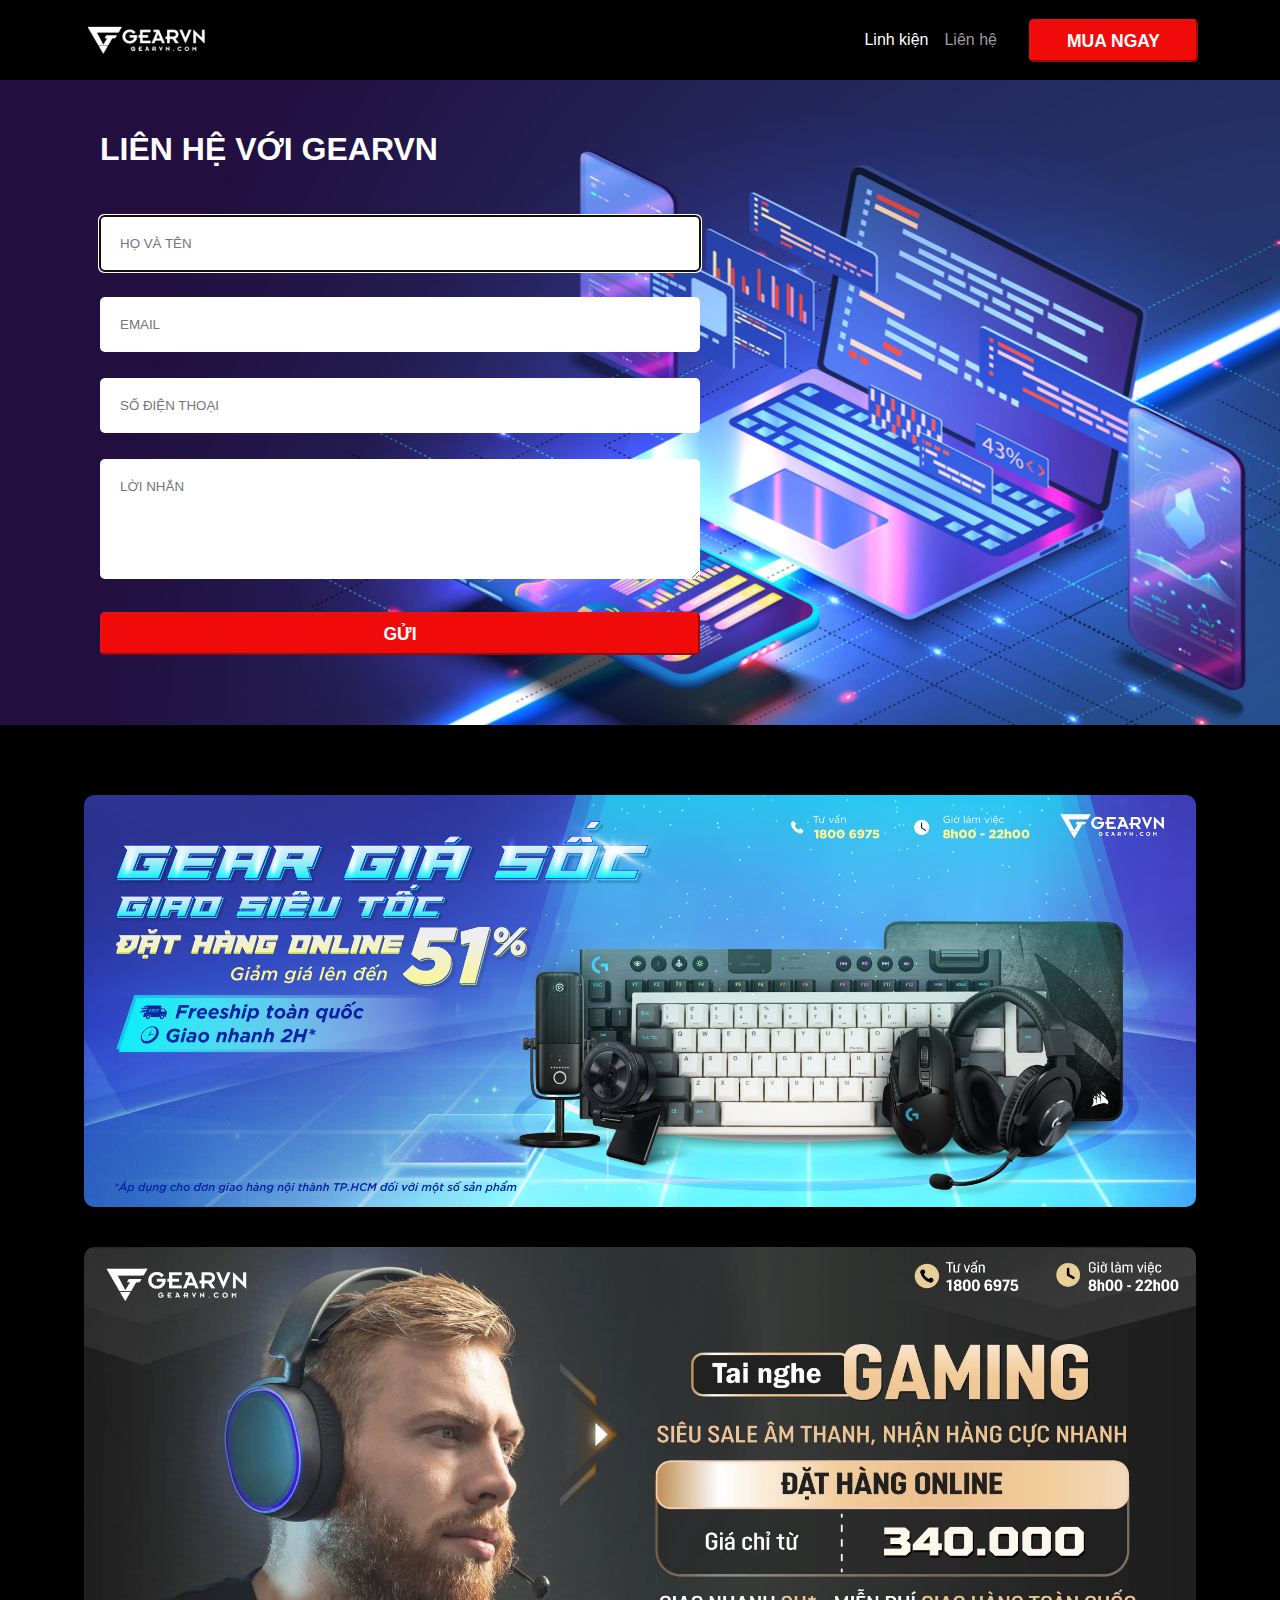
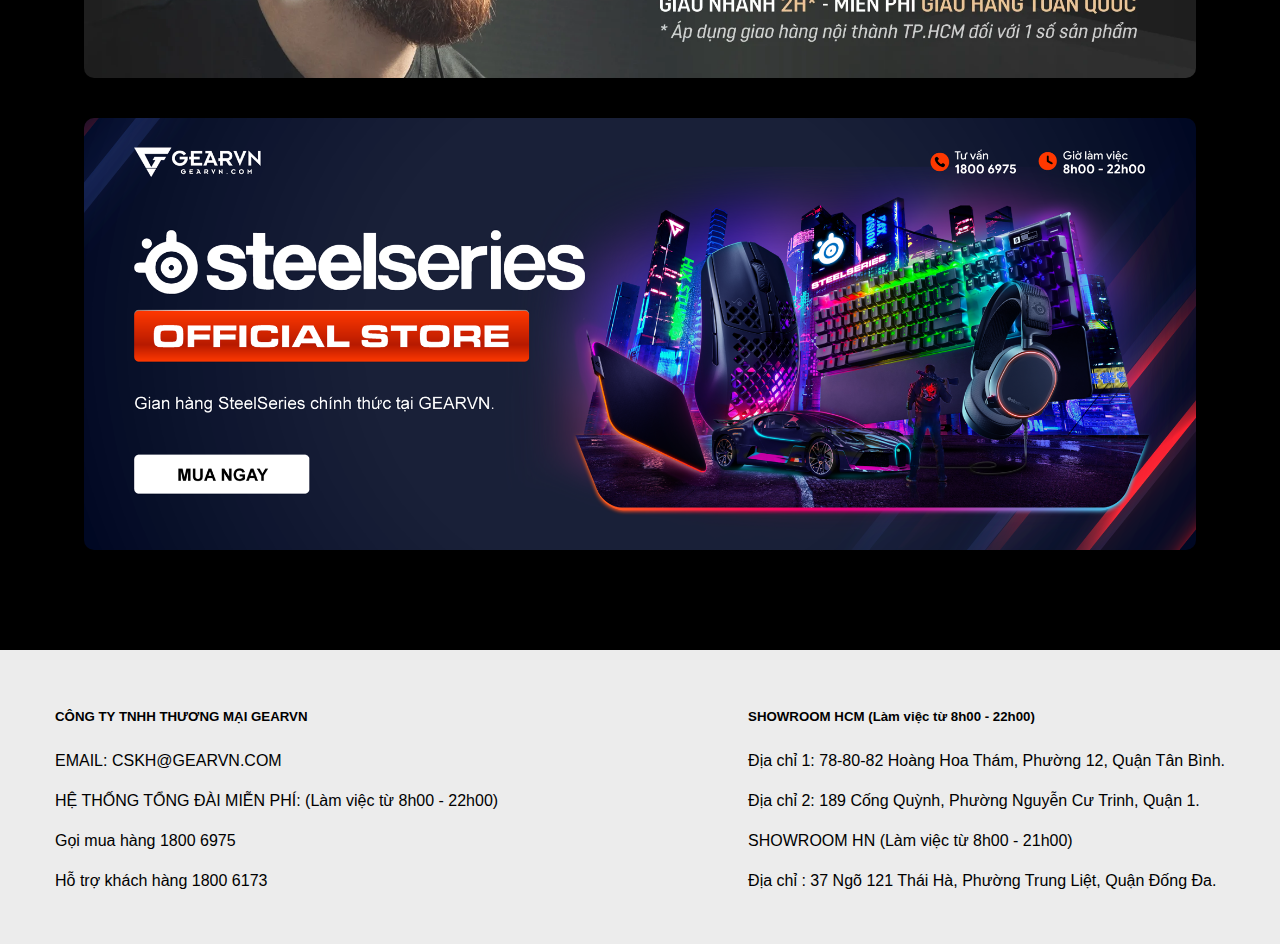
<file: contact.html>
<!DOCTYPE html>
<html lang="en">
  <head>
    <meta charset="utf-8" />
    <meta
      name="viewport"
      content="width=device-width, initial-scale=1, shrink-to-fit=no"
    />
    <meta name="description" content="" />
    <meta name="author" content="" />
    <title>GEARVN LIÊN HỆ</title>
    <link rel="icon" type="image/x-icon" href="assets/img/favicon.png" />
    <link
      href="https://cdn.jsdelivr.net/npm/bootstrap-icons@1.5.0/font/bootstrap-icons.css"
      rel="stylesheet"
    />
    <link rel="preconnect" href="https://fonts.gstatic.com" />
    <link
      href="https://fonts.googleapis.com/css2?family=Newsreader:ital,wght@0,600;1,600&amp;display=swap"
      rel="stylesheet"
    />
    <link
      href="https://fonts.googleapis.com/css2?family=Mulish:ital,wght@0,300;0,500;0,600;0,700;1,300;1,500;1,600;1,700&amp;display=swap"
      rel="stylesheet"
    />
    <link
      href="https://fonts.googleapis.com/css2?family=Kanit:ital,wght@0,400;1,400&amp;display=swap"
      rel="stylesheet"
    />
    <link href="css/bootstrap.css" rel="stylesheet" />
    <link href="css/styles.css" rel="stylesheet" />

    <style>
      main {
        background-image: url("assets/img/contact/contact-bg.jpg");
        background-repeat: no-repeat;
        background-size: cover;
        margin-top: 60px;
        padding: 70px 100px;
        color: rgb(255, 255, 255);
      }
      h2 {
        padding-bottom: 40px;
      }
      @media only screen and (min-width: 420px) {
        textarea {
          height: 120px;
        }
        main button {
          padding: 0;
          flex: 0 0 auto;
          width: 100%;
        }
      }
      @media only screen and (max-width: 768px) {
        .col-md-12 {
          flex: 0 0 auto;
          width: 100%;
        }
        h2 {
          font-size: 1.5rem;
          text-align: center;
        }
        .small {
          font-size: 1rem;
        }
        main button {
          padding: 0;
          flex: 0 0 auto;
          width: 100%;
        }
        .small {
          font-size: 0.875em;
          text-transform: uppercase;
          text-align: center;
          padding: 0 43%;
        }
      }
      @media only screen and (min-width: 769px) {
        input,
        textarea {
          max-width: 600px;
        }
        button .small.send {
          text-transform: uppercase;
          font-weight: bold;
          text-align: center;
          padding: 0 45%;
        }
        main button {
          max-width: 600px;
          width: 100%;
        }
      }
    </style>
  </head>
  <body id="page-top">
    <!-- Navigation-->
    <nav
      class="navbar navbar-expand-lg navbar-light fixed-top shadow-sm"
      id="mainNav"
    >
      <div class="container px-5">
        <a class="navbar-brand" href="#page-top"
          ><img src="assets/img/Logo.png" width="130px"
        /></a>
        <button
          class="navbar-toggler"
          type="button"
          data-bs-toggle="collapse"
          data-bs-target="#navbarResponsive"
          aria-controls="navbarResponsive"
          aria-expanded="false"
          aria-label="Toggle navigation"
        >
          Menu
          <i class="bi-list"></i>
        </button>
        <div class="collapse navbar-collapse" id="navbarResponsive">
          <ul class="navbar-nav ms-auto me-4 my-3 my-lg-0">
            <!-- <li class="nav-item"><a class="nav-link me-lg-3" href="#features">Trang chủ</a></li> -->
            <li class="nav-item">
              <a class="nav-link me-lg-3" href="index.html">Linh kiện</a>
            </li>
            <li class="nav-item">
              <a class="nav-link me-lg-3 active" href="#">Liên hệ</a>
            </li>
          </ul>
          <button
            class="btn btn-warning btn-lg"
            data-bs-toggle="modal"
            data-bs-target="#feedbackModal"
          >
            <span class="d-flex align-items-center">
              <span class="small">Mua ngay</span>
            </span>
          </button>
        </div>
      </div>
    </nav>

    <main>
      <h2>LIÊN HỆ VỚI GEARVN</h2>
      <form id="contactForm">
        <div class="row align-items-stretch mb-8">
          <div class="col-md-12">
            <div class="form-group">
              <input
                class="form-control"
                id="name"
                type="text"
                placeholder="HỌ VÀ TÊN"
                required="required"
                autofocus
              />
              <p class="help-block text-danger"></p>
            </div>
            <div class="form-group">
              <input
                class="form-control"
                id="email"
                type="email"
                placeholder="EMAIL"
                required="required"
              />
              <p class="help-block text-danger"></p>
            </div>
            <div class="form-group mb-md-0">
              <input
                class="form-control"
                id="phone"
                type="tel"
                placeholder="SỐ ĐIỆN THOẠI"
                required="required"
              />
              <p class="help-block text-danger"></p>
            </div>
            <div class="form-group form-group-textarea mb-md-0">
              <textarea
                class="form-control"
                id="message"
                placeholder="LỜI NHẮN"
                row="100"
                required="required"
              ></textarea>
              <p class="help-block text-danger"></p>
            </div>
          </div>
        </div>
      </form>
      <button
        class="btn btn-warning btn-lg"
        data-bs-toggle="modal"
        data-bs-target="#feedbackModal"
      >
        <span class="d-flex align-items-center">
          <span class="small send">GỬI</span>
        </span>
      </button>
    </main>
    <section class="section3 contact">
      <picture>
        <img src="assets/img/PC/BANNER-PC-4.JPG" />
        <img src="assets/img/PC/BANNER-PC-5.JPG" />
        <img src="assets/img/PC/BANNER-PC-6.JPG" />
      </picture>
    </section>
    <!-- Footer-->
    <footer>
      <div class="item">
        <div class="column1">
          <h5>CÔNG TY TNHH THƯƠNG MẠI GEARVN</h5>
          <p>EMAIL: CSKH@GEARVN.COM</p>
          <p>HỆ THỐNG TỔNG ĐÀI MIỄN PHÍ: (Làm việc từ 8h00 - 22h00)</p>
          <p>Gọi mua hàng 1800 6975</p>
          <p>Hỗ trợ khách hàng 1800 6173</p>
        </div>
        <div class="column1">
          <h5>SHOWROOM HCM (Làm việc từ 8h00 - 22h00)</h5>
          <p>Địa chỉ 1: 78-80-82 Hoàng Hoa Thám, Phường 12, Quận Tân Bình.</p>
          <p>Địa chỉ 2: 189 Cống Quỳnh, Phường Nguyễn Cư Trinh, Quận 1.</p>
          <p>SHOWROOM HN (Làm việc từ 8h00 - 21h00)</p>
          <p>Địa chỉ : 37 Ngõ 121 Thái Hà, Phường Trung Liệt, Quận Đống Đa.</p>
        </div>
      </div>
    </footer>
  </body>
</html>
</file>
<file: css/styles.css>
*,
*::before,
*::after {
  box-sizing: border-box;
}
html{
  font-family:sans-serif !important;
  scroll-padding-top: 4.5rem;
}
body {
  margin: 0;
  font-size: 1rem;
  font-weight: 500;
  line-height: 1.5;
  color: #fff;
  background-color: #fff;
  -webkit-text-size-adjust: 100%;
  -webkit-tap-highlight-color: rgba(0, 0, 0, 0);
}

.section1{
  background-image: url('https://static.ladipage.net/5bf3dc7edc60303c34e4991f/untitled-2-20210520084235.jpg');
  background-size: cover;
  padding: 280px;
  margin-top: 60px
}
.section1.acces{
  background-image: url('https://landing.coolermaster.com/apac/warzone-gaming-pc-gear-giveaway/img/hero-1920x680-vn-1.jpg');
  background-size: cover;
  padding:280px;
  margin-top: 60px
}
h4, h3, h2, h1{
  margin-top: 0;
  margin-bottom: 0.5rem;
  font-weight: 600;
  line-height: 1.2;
}
h1{
  font-size: calc(1.375rem + 1.5vw);
}
@media (min-width: 1200px) {
  h1{
    font-size: 2.5rem;
  }
}

h2{
  font-size: calc(1.325rem + 0.9vw);
}
@media (min-width: 1200px) {
  h2{
    font-size: 2rem;
  }
}

h3{
  font-size: calc(1.3rem + 0.6vw);
}
@media (min-width: 1200px) {
  h3, .h3 {
    font-size: 1.75rem;
  }
}
p {
  margin-top: 0;
  margin-bottom: 1rem;
}
ul {
  padding-left: 2rem;
  margin-top: 0;
  margin-bottom: 1rem;
}
b,
strong {
  font-weight: bolder;
}
small, .small {
  font-weight: bold;
  font-size: 0.875em;
  text-transform: uppercase;
  text-align: center;
  padding: 0 20px
}
a:not([href]):not([class]), a:not([href]):not([class]):hover {
  color: inherit;
  text-decoration: none;
}
img {
  vertical-align: middle;
  cursor: pointer;
}
[hidden] {
  display: none !important;
}

section {
  padding-top: 5rem;
  padding-bottom: 5rem;
}
                        
#mainNav {
  padding-top: 1rem;
  padding-bottom: 1rem;
  height: 80px;
  background-color: #000;

}
#mainNav .navbar-brand {
  font-family: "Kanit", -apple-system, BlinkMacSystemFont, "Segoe UI", Roboto, "Helvetica Neue", Arial, sans-serif, "Apple Color Emoji", "Segoe UI Emoji", "Segoe UI Symbol", "Noto Color Emoji";
}
#mainNav .navbar-brand:hover, #mainNav .navbar-brand:active {
  color: rgb(143, 143, 143);
}
#mainNav .navbar-toggler {
  font-size: 0.875rem;
  padding: 0.75rem 1rem;
  color: #fff;
}
#mainNav .navbar-nav .nav-item .nav-link {
  color: #fff;
}
#mainNav .navbar-nav .nav-item .nav-link:hover {
  color: #6c757d;
}
#mainNav .navbar-nav .nav-item .nav-link.active {
  color: rgb(156, 156, 156);
}
img{
  transform: scale(1);
}
img:hover{
  transform: scale(1.03);
 transition: 0.5s;
}

.section2{
  padding: 50px
}
.section2__textcenter{
  text-align: center;
}
.section2__textcenter h2{
  color:rgb(255, 255, 255);
  text-align: center;
  line-height: 50px;
  padding: 13px 0 10px 0;
  margin-bottom: 50px;
  background-color: rgb(194, 29, 29);
}

.section2__textcenter button{
display:inline-block;
border-radius: 30px;
}
.seller_product{
  display: flex;
  flex-wrap: wrap;
  justify-content: space-around;
  gap: 20px;
  padding-bottom: 30px
}
.seller_product .seller__product-item .text-item{
  padding-top: 18px
}
.seller_product-item{
  max-width: 100%
}
.seller__product-item img{
  max-width: 100%;
}
.text-item h3{
  color:#000
}
.text-item del{
  color:rgb(66, 66, 66)
}
.text-item h2{
  color:red
}
.section3{
  text-align: center;
  background-color: #3e1088;
}
.section3 picture img{
  padding: 20px;
  width: 90%;
  display: inline-block;
  border-radius: 30px;
}
.section3.acces{
  text-align: center;
  background-color: #000000;
}
.section3.contact{
  padding-top:50px;
  background-color: rgb(0, 0, 0);
}
.main{
  padding-left: 0px;
  padding-right:0px
}
.section__acces{
  background-image: url('https://static.ladipage.net/5bf3dc7edc60303c34e4991f/share-20210406022316.jpg');
  background-size: cover;
  padding:290px;
  margin-top: 60px
}

input, textarea{
font-family: sans-serif;
border:rgb(255, 255, 255);
border-radius: 5px;
width: 100%;
padding: 20px;
margin-bottom: 10px
}

.section2__textcenter-acces{
  background-color: #000000;
  color:rgb(255, 255, 255);
  text-align: center;
  line-height: 50px;
  padding: 13px 0 10px 0;
  /* padding: 10px 0; */
  margin-bottom: 50px;
}

footer .item{
  display:flex;
  background-color: rgb(236, 236, 236);
  color:rgb(0, 0, 0);
  justify-content:space-between;
  flex-wrap: wrap;
  padding: 35px 55px
}
footer a {
  color: rgba(0, 0, 0, 0.5);
  text-decoration: none;
}
footer a:hover, footer a:active, footer a:focus {
  color: rgba(0, 0, 0, 0.75);
  text-decoration: underline;
}
/*RESPONSIVE*/
@media only screen and (min-width: 420px) and (max-width: 719px) {
  .section1  {
    padding: 115px 0;
  }

  .section3{
  padding: 0 0;
  text-align: center;
  background-color: #000000;
  }
  .section2__textcenter{
    width:100%
  }
  .seller__product-item{
    width: 100%;
  }
  #navbarResponsive{
    display:none
  }
  .section3 picture img{
    width: 100% ;
  }
  .seller_product{
    display: flex;
    flex-wrap: wrap;
  }
  .text-item{
    text-align: center;
  }
  input, textarea{
    border:rgb(255, 255, 255);
    border-radius: 5px;
    width: 100%;
    padding: 20px;
    margin-bottom: 10px;
    }
    #contactForm{
      padding-left: 0;
      padding-right:0;
      margin-left:0;
    }
}
@media only screen and (min-width: 720px) and (max-width: 1024px){
  .section1{
    padding: 180px
  }
  #navbarResponsive{
    display:none
  }
  .seller_product{
    display: flex;
    flex-wrap: wrap;
    justify-content: space-around;
    gap: 20px
  }
 .text-item{
    text-align: center;
  }
  main{
    padding: 0 0
  }
  #contactForm{
    padding-left: 0;
    padding-right:0;
    margin-left:0;
  }
}
@media only screen and (min-width: 1025px){
  .seller_product{
    display: flex;
    flex-wrap: nowrap;
    justify-content: space-around;
    gap: 20px
  }
}
</file>
